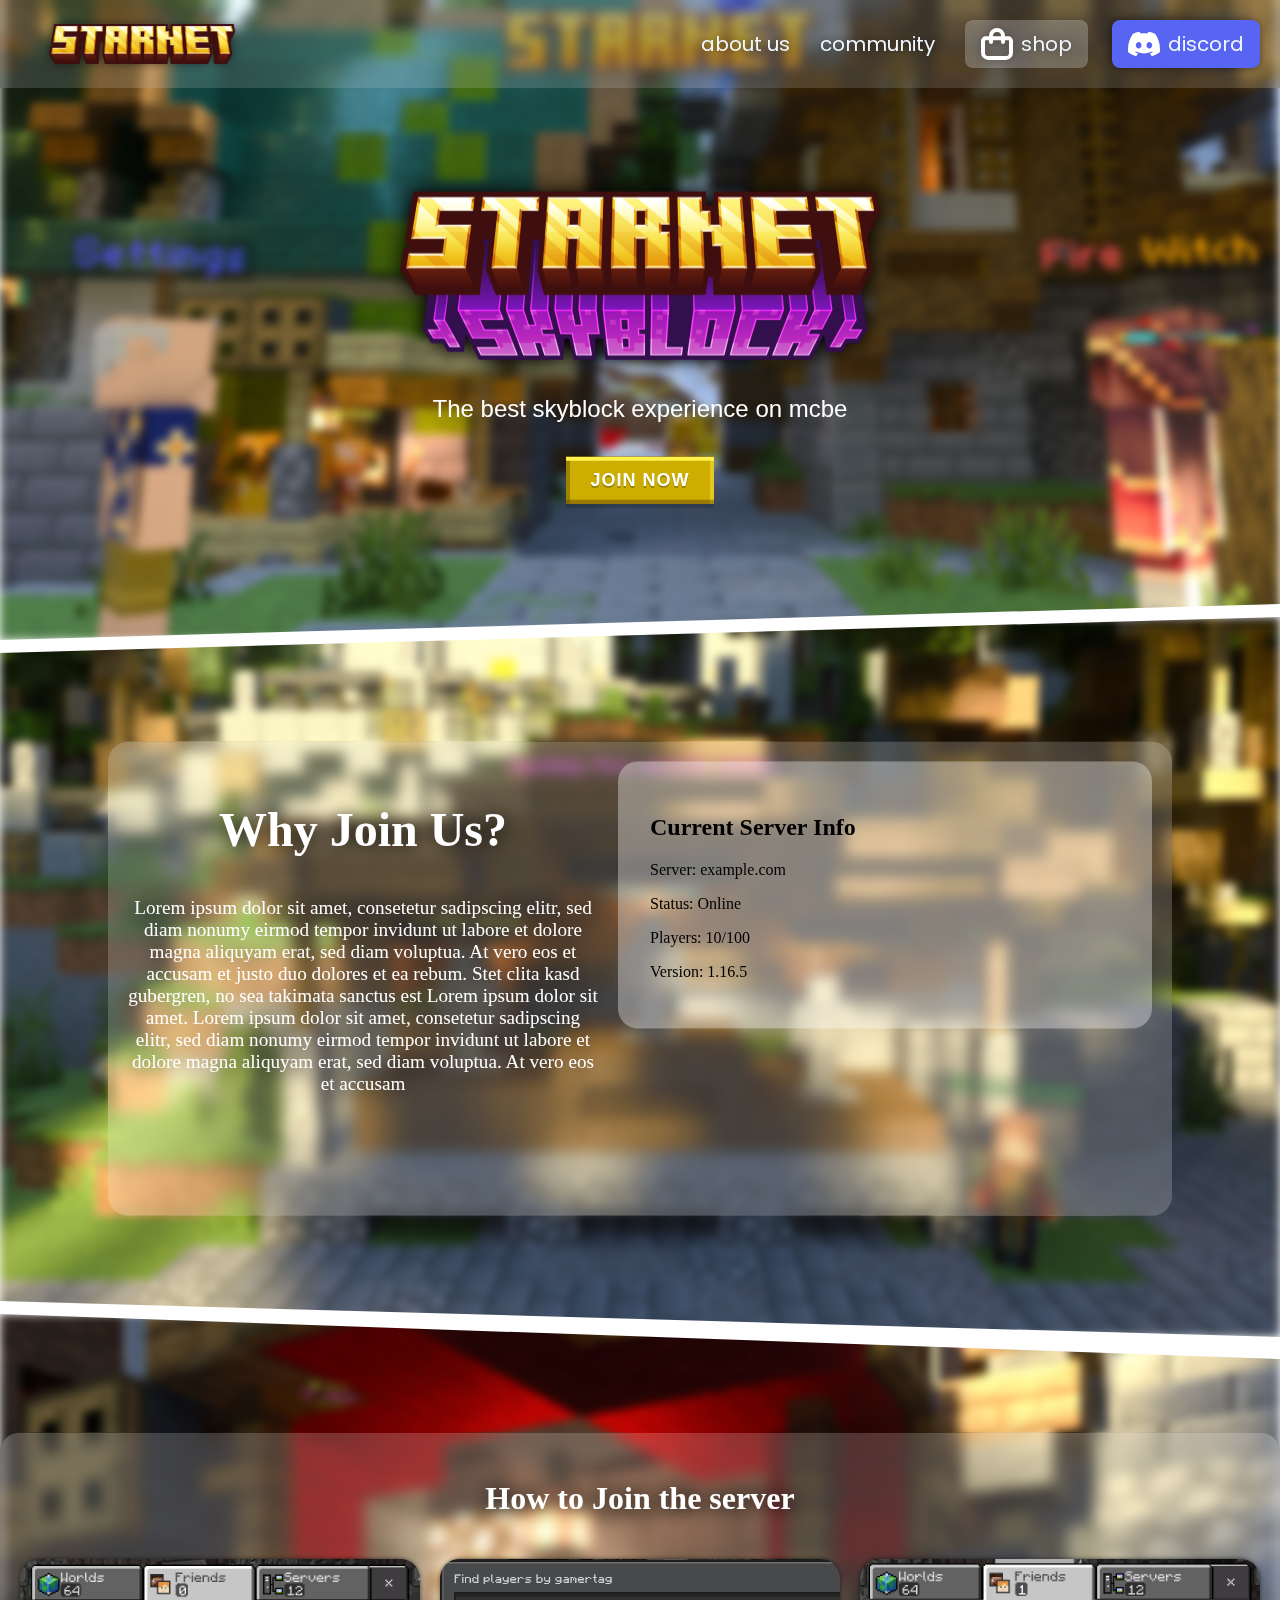
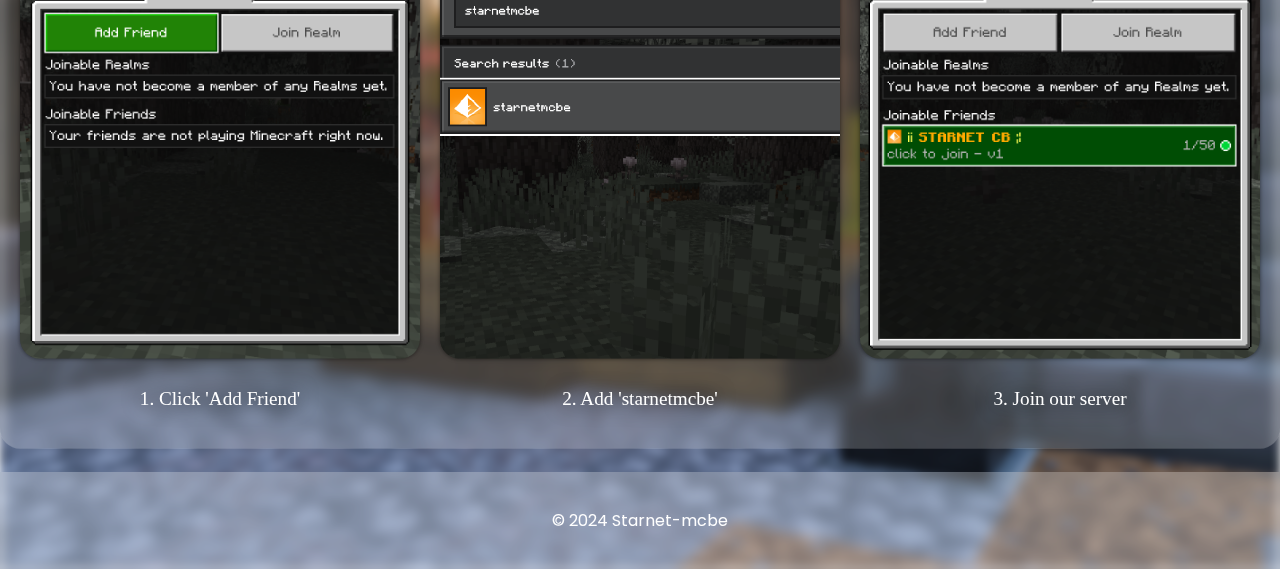
<file: index.html>
<!DOCTYPE html>
<html lang="en">
<head>
    <meta charset="UTF-8">
    <meta name="viewport" content="width=device-width, initial-scale=1.0">
    <title>Homepage</title>
    <link rel="icon" href="images/title.png">
    <link rel="stylesheet" href="css/header.css">
    <link rel="stylesheet" href="css/footer.css">
    <link rel="stylesheet" href="css/content_homepage.css">
    <!-- <link rel="stylesheet" href="css/backgrounds.css"> -->
    <link rel="preconnect" href="https://fonts.googleapis.com">
    <link rel="preconnect" href="https://fonts.gstatic.com" crossorigin>
    <link href="https://fonts.cdnfonts.com/css/minecraft-3" rel="stylesheet">
    <link href="https://fonts.googleapis.com/css2?family=Poppins:wght@500&display=swap" rel="stylesheet">
</head>
<body>
    <header>
        <a href="./index.html">
            <img src="images/logo.png" alt="logo" class="logo">
        </a>
        <div class="nav-links">
            <a class="h-text" href="./about-us.html">about us</a>
            <a class="h-text" href="./community.html">community</a>
            <a class="shop" href="http://starnet-cb.tebex.io"><img src="icons/shopping-bag.svg">shop</a>
            <a class="discord" href="http://discord.gg/vssdXtrqUY"><img src="icons/discord.svg">discord</a>
        </div>
    </header>
    <main>
        <!-- Main content goes here -->
        <div class="image-container">
            <img src="images/background.png" alt="background image" class="cropped-image">
            <div class="title-container">
                <img src="images/starnet-skyblock.png" alt="title image" class="title-image" onclick="window.location.href='./about-us.html';">
                <p class="subtitle">The best skyblock experience on mcbe</p>
                <button class="btn-donate" onclick="scrollToJoin()">Join Now</button>
            </div>
        </div>

        <div class="image-container">
            <img src="images/news3.png" alt="news3 image" class="cropped-image">
            <div class="info-container">
                <div class="why-join-overlay">
                    <section class="why-join" id="why-join">
                        <h2>Why Join Us?</h2>
                        <p>Lorem ipsum dolor sit amet, consetetur sadipscing elitr, sed diam nonumy eirmod tempor invidunt ut labore et dolore magna aliquyam erat, sed diam voluptua. At vero eos et accusam et justo duo dolores et ea rebum. Stet clita kasd gubergren, no sea takimata sanctus est Lorem ipsum dolor sit amet. Lorem ipsum dolor sit amet, consetetur sadipscing elitr, sed diam nonumy eirmod tempor invidunt ut labore et dolore magna aliquyam erat, sed diam voluptua. At vero eos et accusam</p>
                    </section>
                    <section class="server-info" id="server-info">
                        <h2>Current Server Info</h2>
                        <p>Server: example.com</p>
                        <p>Status: Online</p>
                        <p>Players: 10/100</p>
                        <p>Version: 1.16.5</p>
                    </section>
                </div>
            </div>
        </div>

        <div class="image-container">
            <img src="images/news1.png" alt="news1 image" class="cropped-image">
            <div class="how-to-join-overlay">
                <section class="how-to-join" id="how-to-join">
                    <h2>How to Join the server</h2>
                    <div class="steps">
                        <div class="step">
                            <img src="images/step1.png" alt="Step 1" class="step-image">
                            <p>1. Click 'Add Friend'</p>
                        </div>
                        <div class="step">
                            <img src="images/step2.2.png" alt="Step 2" class="step-image">
                            <p>2. Add 'starnetmcbe'</p>
                        </div>
                        <div class="step">
                            <img src="images/step3.png" alt="Step 3" class="step-image">
                            <p>3. Join our server</p>
                        </div>
                    </div>
                </section>
            </div>
        </div>
    </main>
    <footer>
        <p>&copy; 2024 Starnet-mcbe</p>
    </footer>

    <script>
        function scrollToJoin() {
            const element = document.getElementById('how-to-join');
            const offset = -200; // Adjust this value as needed
            const bodyRect = document.body.getBoundingClientRect().top;
            const elementRect = element.getBoundingClientRect().top;
            const elementPosition = elementRect - bodyRect;
            const offsetPosition = elementPosition + offset;

            window.scrollTo({
                top: offsetPosition,
                behavior: 'smooth'
            });
        }
    </script>

</body>
</html>
</file>
<file: css/header.css>
header {
  background-color: rgba(241, 241, 241, 0.151);
  padding: 20px;
  color: rgb(255, 255, 255);
  font-family: poppins;
  position: fixed;
  top: 0;
  left: 0;
  right: 0;
  z-index: 10;
  backdrop-filter: blur(5px); /* Apply blur effect */
  display: flex;
  align-items: center; /* Center items vertically */
  justify-content: space-between; /* Space out items horizontally */
}

.logo {
  height: 40px;
  padding-left: 1.8rem;
  transition: transform 0.3s; /* Smooth transition for hover effect */
  display: flex;
  align-items: center; /* Center logo vertically */
  filter: drop-shadow(0 0 5px rgba(0, 0, 0, 0.5)); /* Add shadow to logo */
}

.logo:hover {
  transform: scale(1.08); /* Make the logo slightly bigger on hover */
}

.nav-links {
  display: flex;
  align-items: center;
  margin-left: auto; /* Push the nav links to the right */
}

.h-text {
  font-size: 20px;
  backdrop-filter: none; /* Exclude text from blur effect */
  padding-right: 30px;
  transition: all 0.5s;
  text-decoration: none;
  color: aliceblue;
  filter: drop-shadow(0 0 5px rgba(0, 0, 0, 0.5));
}

.h-text:hover {
  color: #ffef95;
  cursor: pointer;
  transition: all 0.5s;
}

.h-text:nth-child(2) {
  padding-right: 30px; /* Ensure "about us" is in the same column */
}

.h-text:nth-child(4) {
  padding-right: 100px; /* Add padding to the right of the "shop" text */
}

.shop,
.discord {
  display: flex;
  flex-direction: row;
  justify-content: center;
  align-items: center;
  gap: 0.5rem;
  font-size: 20px;
  width: max-content;
  background: #5865F2;
  backdrop-filter: none; /* Exclude text from blur effect */
  padding: 0.5rem 1rem;
  transition: all 0.5s;
  text-decoration: none;
  color: aliceblue;
  filter: drop-shadow(0 0 5px rgba(0, 0, 0, 0.5));
  border: none;
  border-radius: 0.5rem;
}

.shop {
  margin-right: 1.5rem;
  background: #ffffff25;
  backdrop-filter: blur(10px);
}

.shop img,
.discord img {
  height: 2rem;
  width: 2rem;
}

.shop:hover, .discord:hover {
  transform: scale(1.05); /* Make the logo slightly bigger on hover */
}
</file>
<file: css/footer.css>
footer {
  background-color: rgba(241, 241, 241, 0.281);
  padding: 20px;
  text-align: center;
  color: rgb(255, 255, 255);
  font-family: poppins;
  position: relative; /* Ensure footer is positioned relative */
  bottom: 0;
  left: 0;
  right: 0;
  z-index: 10;
  margin-top: -6rem; /* Negative margin to overlap with the last image */
  backdrop-filter: blur(5px); /* Apply blur effect */
}

footer p {
  backdrop-filter: none; /* Exclude text from blur effect */
}
</file>
<file: css/content_homepage.css>
html, body {
  margin: 0;
  padding: 0;
  background-color: #ffffff;
  overflow-x: hidden;
  overflow-y: auto; /* Ensure vertical scrolling is enabled */
}

main {
  margin-top: 0; /* Remove the margin-top */
  padding: 0; /* Remove padding at the bottom */
}

.image-container {
  width: 100%;
  overflow: hidden;
  margin-bottom: 0; /* Remove the white spot by setting margin-bottom to 0 */
  position: relative; /* Add this to position the title container */
}

.image-container:not(:first-child) {
  margin-bottom: 5px; /* Reduce the margin-bottom for all images except the first one */
}

.cropped-image {
  width: 100%; /* Extend the width slightly */
  height: 80vh; /* Adjust the height as needed */
  object-fit: cover;
  object-position: center;
  filter: blur(5px); /* Apply blur effect */
  background-color: #222; /* Set background color to match the main color of your images */
}

.image-container:first-child .cropped-image {
  margin-top: -80px; /* Move the first image up to overlap with the header */
  clip-path: polygon(0 0, 100% 0, 100% 95%, 0 100%); /* Slant the bottom edge */
}

.image-container:nth-child(2) {
  margin-top: -3vh; /* Reduce the margin-top for the second image */
  margin-bottom: -3vh; /* Reduce the margin-bottom for the second image */
}

.image-container:nth-child(2) .cropped-image {
  clip-path: polygon(0 5%, 100% 0, 100% 100%, 0 95%); /* Slant the top edge and invert the bottom edge */
}

.image-container:nth-child(3) {
  margin-top: -3vh; /* Reduce the margin-top for the third image */
  margin-bottom: 0; /* Remove the margin-bottom for the last image */
}

.image-container:nth-child(3) .cropped-image {
  height: 100vh;
  margin-bottom: -50px; /* Negative margin to overlap with the footer */
  clip-path: polygon(0 0, 100% 5%, 100% 100%, 0 100%); /* Invert the top edge and keep the bottom edge straight */
}

.title-container {
  position: absolute;
  top: 50%;
  left: 50%;
  transform: translate(-50%, -50%);
  text-align: center;
}

.title-image {
  transition: transform 0.3s ease;
  height: 30vh;
  filter: drop-shadow(0 0 10px #000);
}

.title-image:hover {
  transform: scale(1.1);
}

.subtitle {
  font-family: 'Minecraft', sans-serif;
  font-size: 1.5rem;
  color: #ffffff;
  margin-top: -20px;
  padding-bottom: 10px;
}

/* JOIN NOW BUTTON */

button {
  font-size: 18px;
  background-color: #856600;
  color: #fff;
  text-shadow: 0 2px 0 rgb(0 0 0 / 25%);
  display: inline-flex;
  align-items: center;
  justify-content: center;
  position: relative;
  border: 0;
  z-index: 1;
  user-select: none;
  cursor: pointer;
  text-transform: uppercase;
  letter-spacing: 1px;
  white-space: unset;
  padding: 0.8rem 1.5rem;
  text-decoration: none;
  font-weight: 900;
  transition: all 0.7s cubic-bezier(0, 0.8, 0.26, 0.99);
}

button:before {
  position: absolute;
  pointer-events: none;
  top: 0;
  left: 0;
  display: block;
  width: 100%;
  height: 100%;
  content: "";
  transition: 0.7s cubic-bezier(0, 0.8, 0.26, 0.99);
  z-index: -1;
  background-color: #ccad00 !important;
  box-shadow: 0 -4px rgba(108, 70, 0, 0.5) inset,
    0 4px rgba(255, 243, 75, 0.99) inset, -4px 0 rgba(255, 225, 57, 0.5) inset,
    4px 0 rgba(108, 92, 0, 0.5) inset;
}

button:after {
  position: absolute;
  pointer-events: none;
  top: 0;
  left: 0;
  display: block;
  width: 100%;
  height: 100%;
  content: "";
  box-shadow: 0 4px 0 0 rgb(0 0 0 / 15%);
  transition: 0.7s cubic-bezier(0, 0.8, 0.26, 0.99);
}

button:hover {
  transform: scale(1.1);
}

button:hover:before {
  box-shadow: 0 -4px rgb(0 0 0 / 50%) inset, 0 4px rgb(255 255 255 / 20%) inset,
    -4px 0 rgb(255 255 255 / 20%) inset, 4px 0 rgb(0 0 0 / 50%) inset;
}

button:hover:after {
  box-shadow: 0 4px 0 0 rgb(0 0 0 / 15%);
}

button:active {
  transform: scale(1.1) translateY(4px);
}

button:active:after {
  box-shadow: 0 0px 0 0 rgb(0 0 0 / 15%);
}

/* HOW TO JOIN AND STEPS */

.why-join-overlay,
.how-to-join-overlay {
  position: absolute;
  top: 50%;
  left: 50%;
  transform: translate(-50%, -50%);
  background: rgba(255, 255, 255, 0.192);
  padding: 20px 20px 20px 20px;
  border-radius: 20px;
  backdrop-filter: blur(6px); /* Add this line to blur the background */
}

.why-join-overlay {
  position: absolute;
  top: 50%;
  left: 50%;
  transform: translate(-50%, -50%);
  background: rgba(255, 255, 255, 0.192);
  padding: 20px 20px 20px 20px;
  border-radius: 20px;
  backdrop-filter: blur(6px); /* Add this line to blur the background */
  display: flex;
  justify-content: space-between;
  align-items: flex-start;
  width: 80%; /* Increase the width */
  height: 60%; /* Decrease the height */
}

.why-join,
.how-to-join {
  text-align: center;
}

.why-join {
  flex: 1;
  margin-right: 20px;
}

.server-info {
  flex: 1;
  background: rgba(255, 255, 255, 0.192);
  padding: 2rem 2rem 2rem 2rem;
  border-radius: 20px;
  backdrop-filter: blur(6px);
}

.steps {
  display: flex;
  justify-content: center;
  gap: 20px;
}

.step {
  display: flex;
  flex-direction: column;
  align-items: center;
}

.step-image {
  width: 400px;
  height: 400px;
  object-fit: cover;
  margin-bottom: 10px;
  border-radius: 20px;
  filter: drop-shadow(0 0 2px #0000008c);
  transition: 0.2s;
}

.step-image:hover {
  transform: scale(1.02);
  box-shadow: 0 0 1rem #0000008c;
}

.why-join p,
.step p {
  font-size: 1.2rem;
  font-weight: 500;
  color: #ffffff;
  font-family: Minecraft;
  filter: drop-shadow(0 0 10px #000);
}

.why-join p {
  filter: none;
  font-weight: 400;
}

.why-join,
.how-to-join h2 {
  font-family: Minecraft;
  font-size: 2rem;
  color: #ffffff;
  padding-bottom: 1rem;
  filter: drop-shadow(0 0 10px #000);
}
</file>
